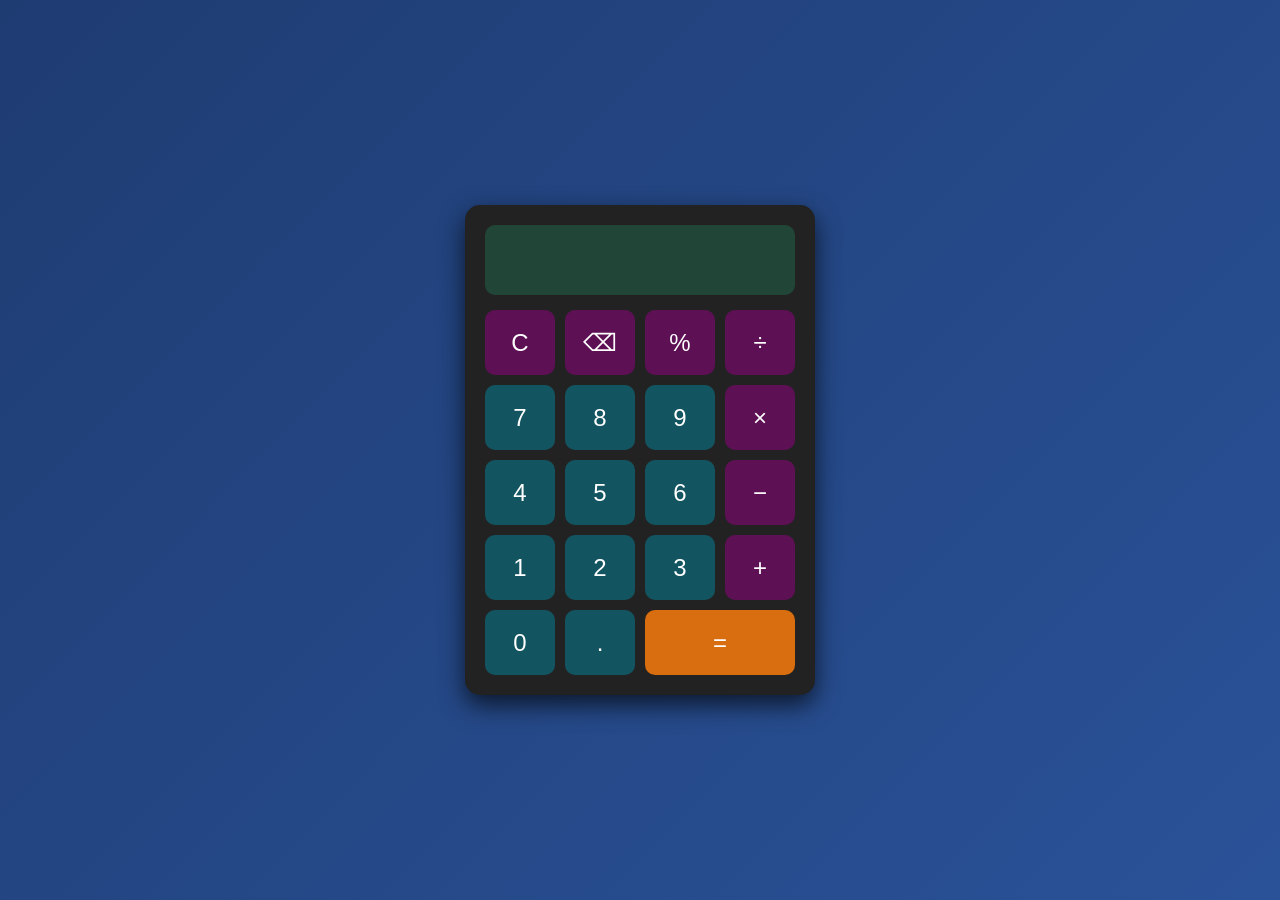
<file: calculator/index.html>
<!DOCTYPE html>
<html lang="en">
<head>
    <meta charset="UTF-8">
    <meta name="viewport" content="width=device-width, initial-scale=1.0">
    <title>Calculator</title>
    <link rel="stylesheet" href="style.css">
</head>
<body>

    <div class="calculator">
        <input type="text" id="display" readonly>

        <div class="buttons">
            <button class="operator" onclick="clearDisplay()">C</button>
            <button class="operator" onclick="deleteLast()">⌫</button>
            <button class="operator" onclick="appendValue('%')">%</button>
            <button class="operator" onclick="appendValue('/')">÷</button>

            <button onclick="appendValue('7')">7</button>
            <button onclick="appendValue('8')">8</button>
            <button onclick="appendValue('9')">9</button>
            <button class="operator" onclick="appendValue('*')">×</button>

            <button onclick="appendValue('4')">4</button>
            <button onclick="appendValue('5')">5</button>
            <button onclick="appendValue('6')">6</button>
            <button class="operator" onclick="appendValue('-')">−</button>

            <button onclick="appendValue('1')">1</button>
            <button onclick="appendValue('2')">2</button>
            <button onclick="appendValue('3')">3</button>
            <button class="operator" onclick="appendValue('+')">+</button>

            <button onclick="appendValue('0')">0</button>
            <button onclick="appendValue('.')">.</button>
            <button class="equal" onclick="calculate()">=</button>
        </div>
    </div>

    <script src="script.js"></script>

</body>
</html>
</file>
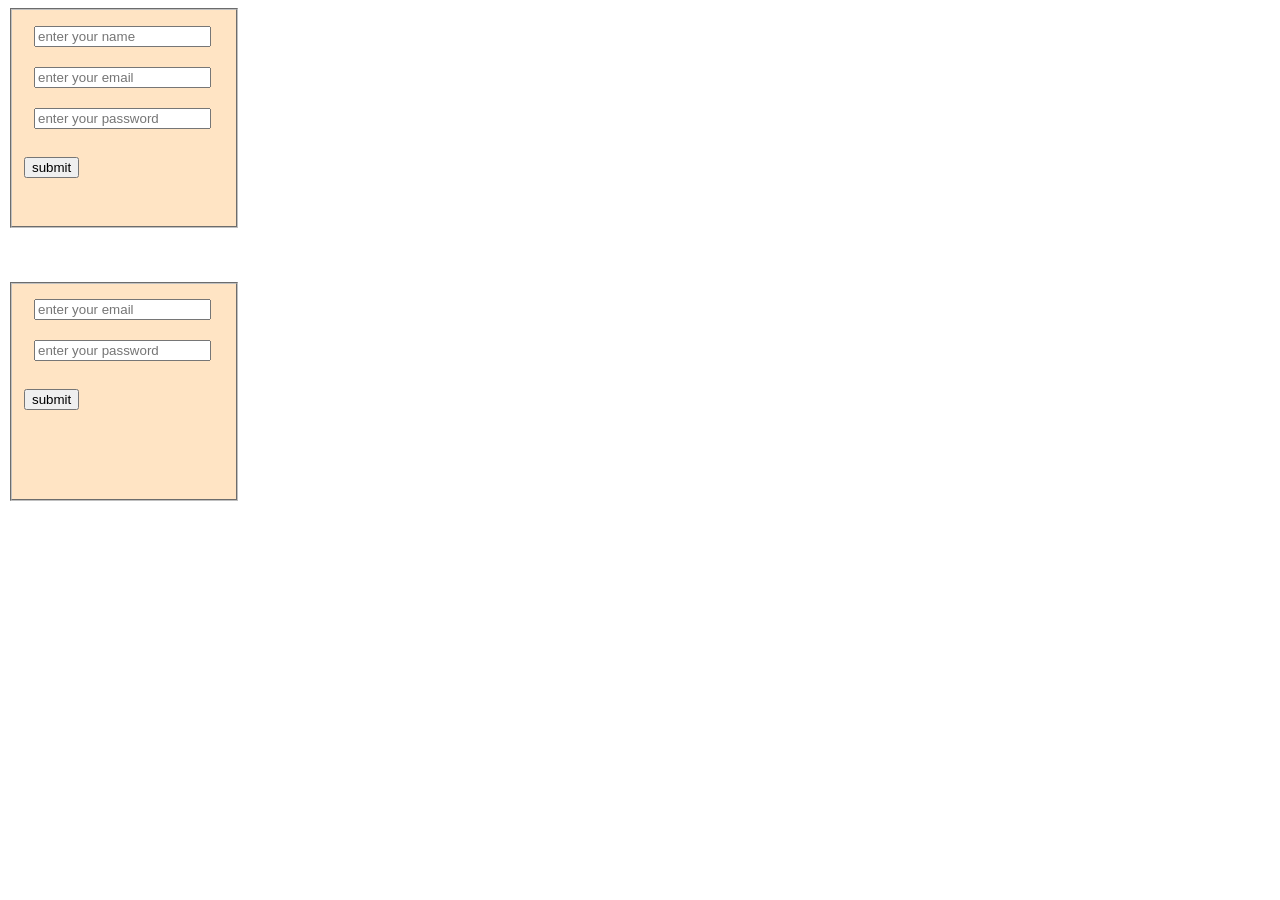
<file: image slider/localStorageJS/index.html>
<!DOCTYPE html>
<html lang="en">
<head>
    <meta charset="UTF-8">
    <meta name="viewport" content="width=device-width, initial-scale=1.0">
    <title>Document</title>
    <link rel="stylesheet" href="sign.css">
</head>
<body>
    <!-- //signup page -->
    <!-- //name email password -->
    <div class="box1">
        <fieldset>  
      <form id="dataform" > 
        <input type="text" placeholder="enter your name">
        <br>
        <input type="email" placeholder="enter your email">
        <br>
        <input type="password" placeholder="enter your password">
        <br><br>
        <button type="submit">submit</button>
    </form> 
     </fieldset>
     
     
     <br><br><br>
     <fieldset>  
      <form id="loginform" > 
        <input type="email" placeholder="enter your email">
        <br>
        <input type="password" placeholder="enter your password">
        <br><br>
        <button type="submit">submit</button>
    </form> 
     </fieldset>
     <h2></h2>
     <h2></h2>
     <h2></h2>
    </div>
    <script src="signup.js"></script>
</body>
</html>
</file>
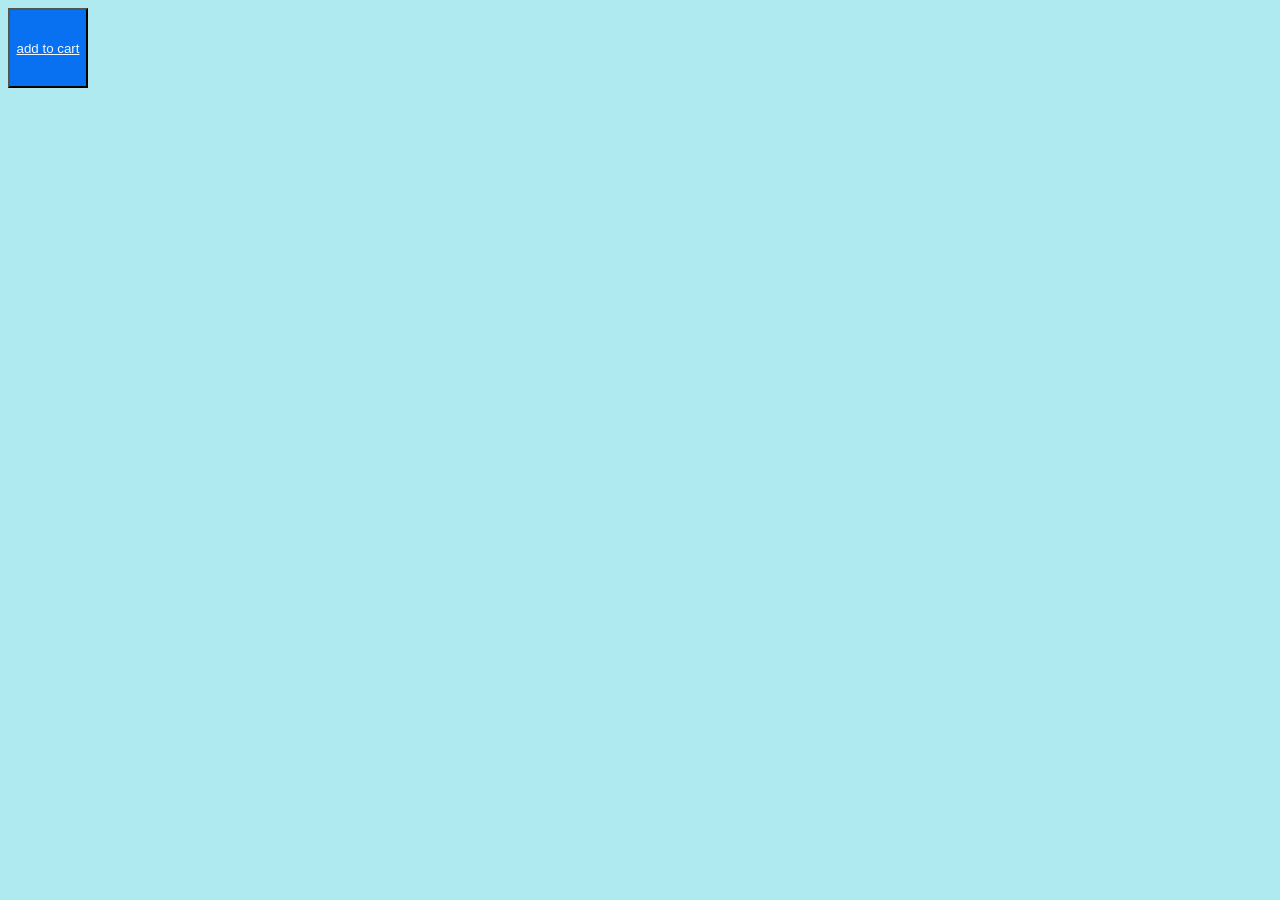
<file: image slider/localStorageJS/apiecommerce/index.html>
<!DOCTYPE html>
<html lang="en">
<head>
    <meta charset="UTF-8">
    <meta name="viewport" content="width=device-width, initial-scale=1.0">
    <title>Document</title>
</head>
<body style="position: absolute; display: flex; flex-wrap: wrap; background-color: #9fe7edd5; ">
    <button style="width: 80px; height: 80px; background-color: #0871f1; display: block;"> <a href="addtocart.html" target="_main" style="color: aliceblue;">add to cart</a></button>
   
    <script src="script.js"></script>
</body>
</html>
</file>
<file: calculator/style.css>
*{
    margin:0;
    padding:0;
    box-sizing:border-box;
    font-family:Arial, sans-serif;
}

body{
    display:flex;
    justify-content:center;
    align-items:center;
    height:100vh;
    background:linear-gradient(135deg,#1e3c72,#2a5298);
}

.calculator{
    width:350px;
    background:#222;
    padding:20px;
    border-radius:15px;
    box-shadow:0 10px 25px rgba(0, 0, 0, 0.673);
}

#display{
    width:100%;
    height:70px;
    font-size:30px;
    text-align:right;
    padding:10px;
    border:none;
    outline:none;
    border-radius:10px;
    margin-bottom:15px;
    background:#1ed08f34;
    color:white;
}

.buttons{
    display:grid;
    grid-template-columns:repeat(4,1fr);
    gap:10px;
}

button{
    height:65px;
    border:none;
    border-radius:10px;
    font-size:24px;
    cursor:pointer;
    transition:0.2s;
}

button:hover{
    transform:scale(1.05);
}

button:active{
    transform:scale(0.95);
}

.operator{
    background:#760969b4;
    color:white;
}

.equal{
    background:#d86e10;
    color:white;
    grid-column:span 2;
}

button:not(.operator):not(.equal){
    background:#125866ec;
    color:white;
}
</file>
<file: image slider/localStorageJS/sign.css>
fieldset{
    background-color: bisque;
    width: 200px;
    height: 200px;
}
.box1{
    
    justify-items: center;
    
}

input{
    margin: 10px;
   
}
</file>
